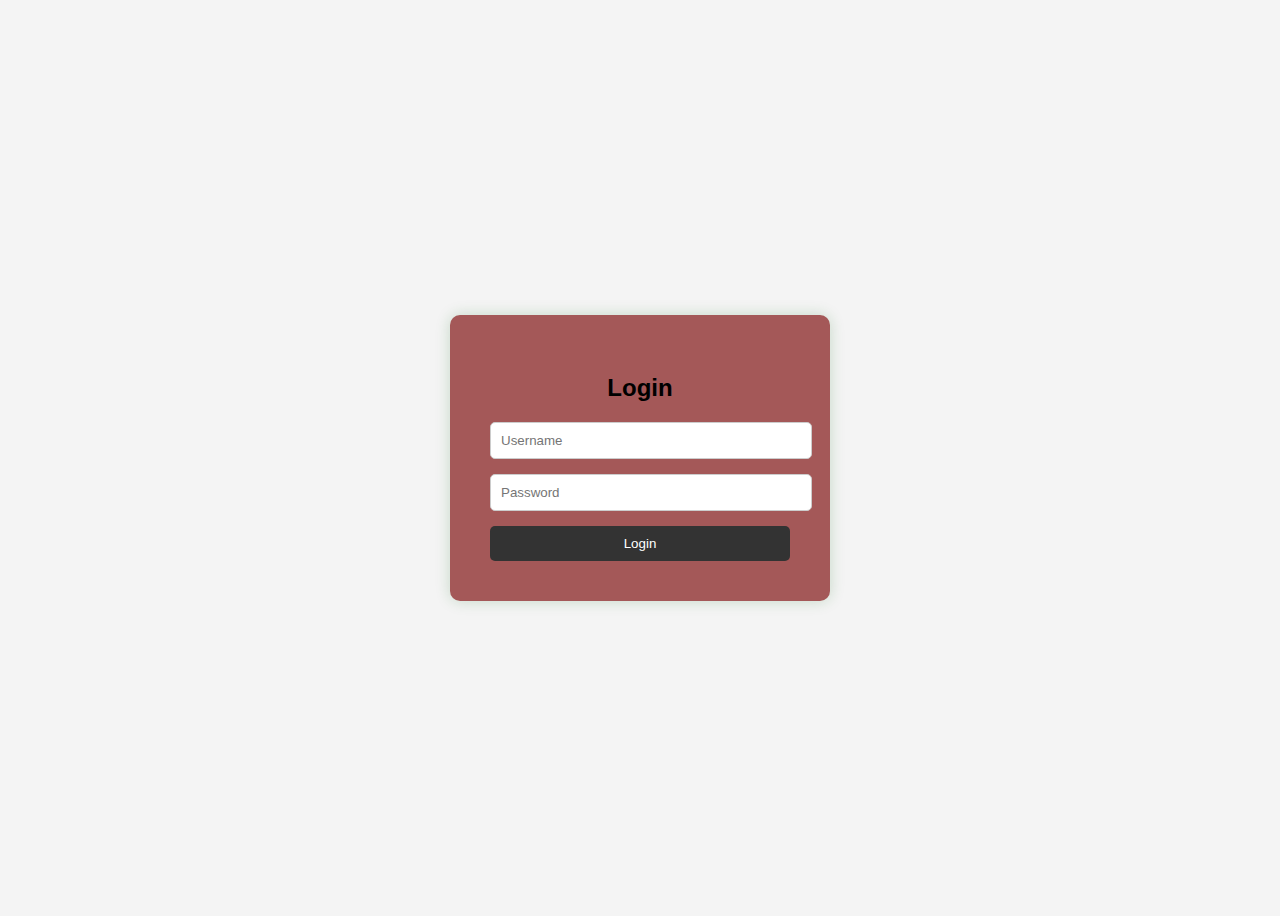
<file: index.html>
<!DOCTYPE html>
<html lang="en">
<head>
  <meta charset="UTF-8">
  <title>Trending News</title>
  <style>
    body {
      font-family: Arial, sans-serif;
      margin: 0;
      padding: 0;
    }

    header {
      background-color: #333;
      color: white;
      padding: 10px 20px;
      display: flex;
      justify-content: space-between;
      align-items: center;
    }

    nav a {
      color: white;
      margin: 0 10px;
      text-decoration: none;
    }

    nav a:hover {
      text-decoration: underline;
    }

    .logout-btn {
      background-color: #ff4d4d;
      color: white;
      border: none;
      padding: 8px 12px;
      border-radius: 5px;
      cursor: pointer;
    }

    .content {
      padding: 20px;
    }

    .news-card {
      border: 1px solid #ccc;
      border-radius: 10px;
      padding: 15px;
      margin: 15px 0;
    }

    .news-card img {
      width: 100%;
      border-radius: 8px;
    }

    footer {
      background-color: #333;
      color: white;
      text-align: center;
      padding: 15px;
      margin-top: 30px;
    }
  </style>

  <!-- 🔐 Login Check -->
  <script>
    if (!sessionStorage.getItem("loggedIn")) {
      window.location.href = "login.html";
    }
  </script>
</head>
<body>

  <header>
    <div>
      <h2>Trending Now</h2>
    </div>
    <nav>
      <a href="index.html">Home</a>
      <a href="entertainment1.html">Entertainment</a>
      <a href="tech1.html">Technology</a>
      <a href="sports1.html">Sports</a>
      <a href="health1.html">Health</a>
    </nav>
    <button class="logout-btn" onclick="logout()">Logout</button>
  </header>

  <div class="content">
    <h1>Welcome to Trending News</h1>
    <div class="news-card">
      <h3>Latest Headline</h3>
      <img src="tech.jpg" alt="News Image">

      <p>This is a sample news story about the latest trends in artificial intelligence and how it's shaping our world.</p>
    </div>
    <div class="news-card">
      <h3>Another Hot Topic</h3>
      <img src="entertainment.jpg" alt="Entertainment">
      <p>This is a sample entertainment story that keeps the audience engaged and excited about upcoming events.</p>
    </div>
  </div>

  <footer>
    &copy; 2025 Trending Now. All rights reserved.
  </footer>

  <script>
    function logout() {
      sessionStorage.removeItem("loggedIn");
      window.location.href = "login.html";
    }
  </script>

</body>
</html>
</file>
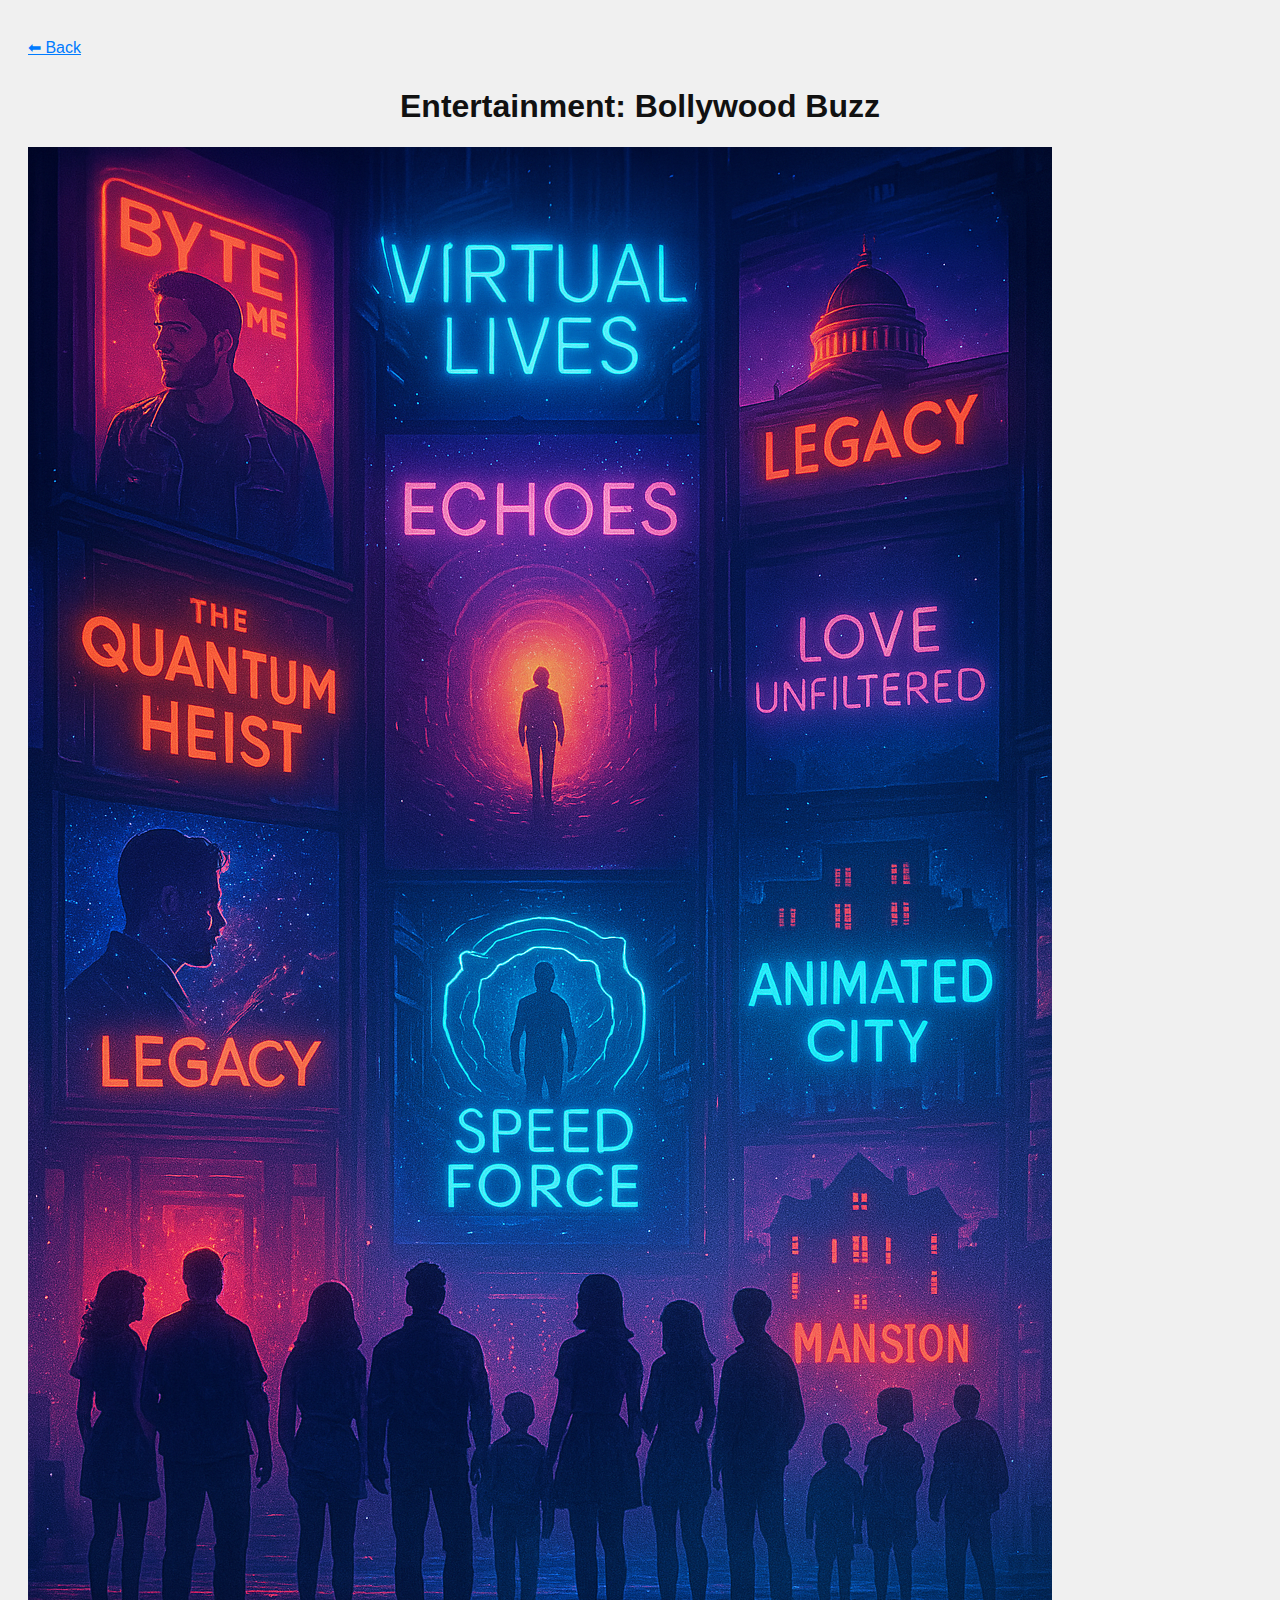
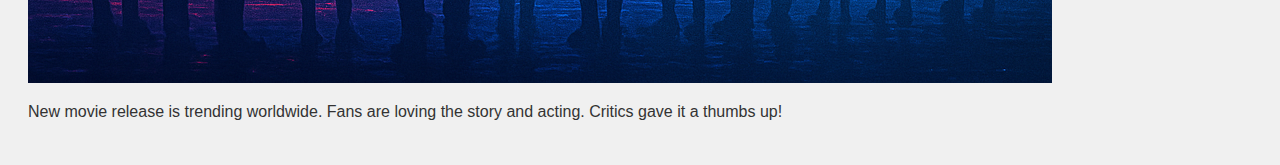
<file: entertainment1.html>
<!DOCTYPE html>
<html lang="en">
<head>
  <meta charset="UTF-8">
  <title>Entertainment News</title>
  <link rel="stylesheet" href="style.css">
</head>
<body>
  <a href="index.html">⬅ Back</a>
  <h1>Entertainment: Bollywood Buzz</h1>
  <img src="entertainment.jpg" alt="Entertainment">
  <p>New movie release is trending worldwide. Fans are loving the story and acting. Critics gave it a thumbs up!</p>
</body>
</html>
</file>
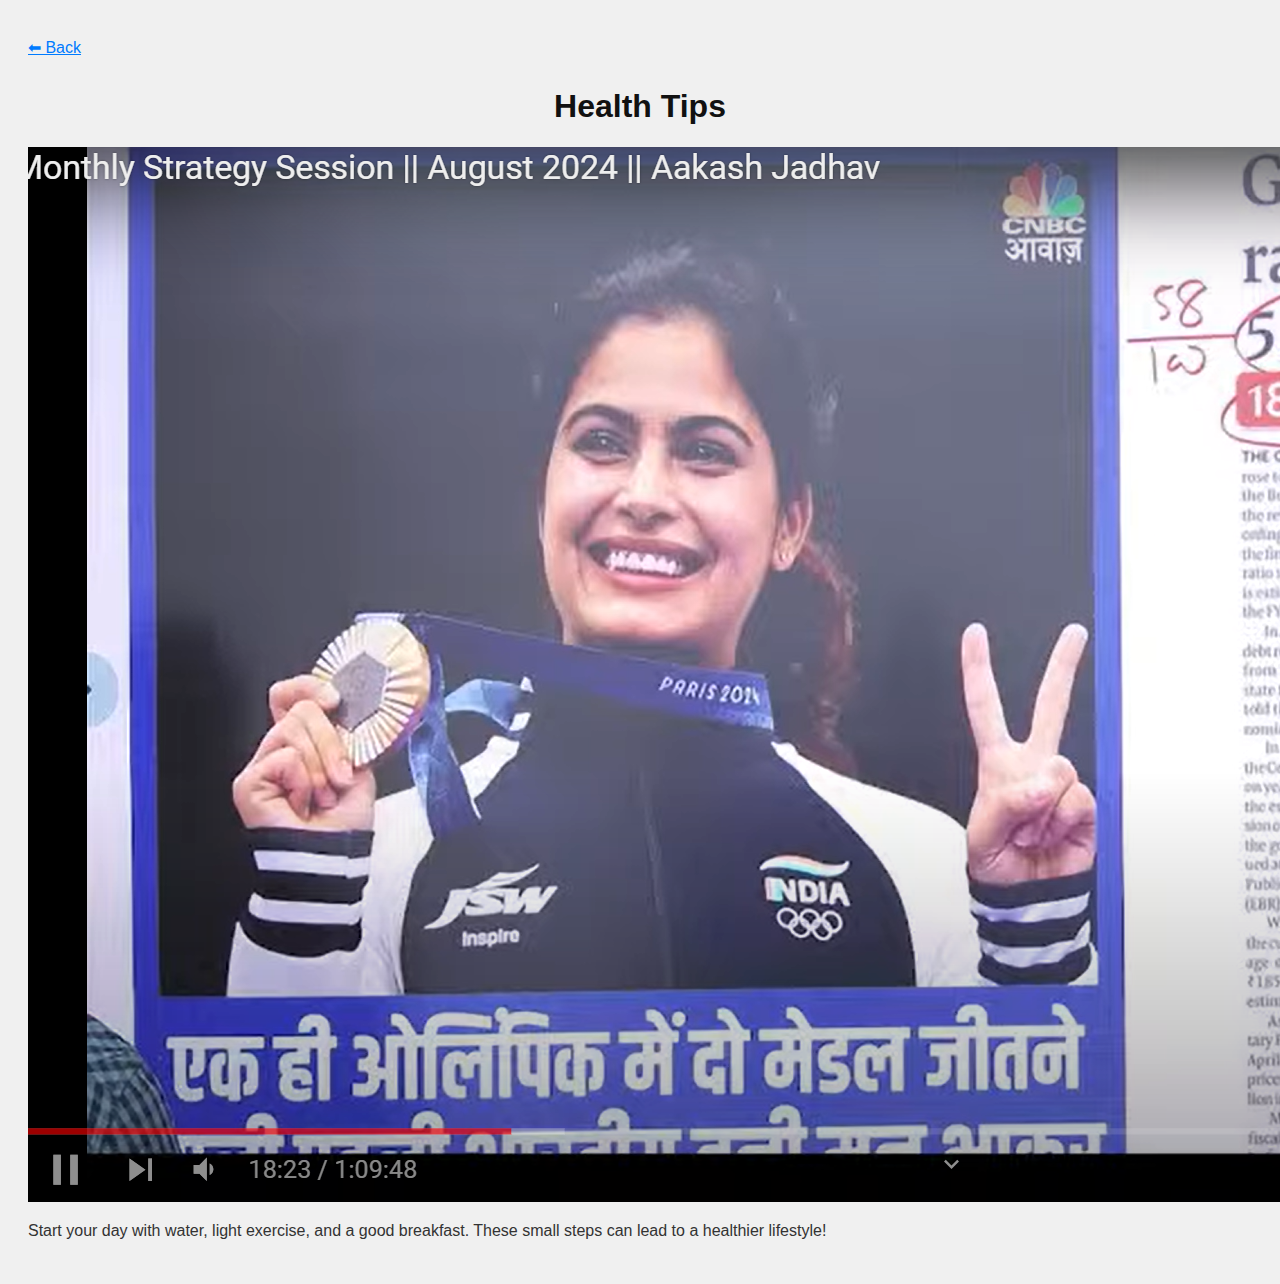
<file: health1.html>
<!DOCTYPE html>
<html lang="en">
<head>
  <meta charset="UTF-8">
  <title>Health News</title>
  <link rel="stylesheet" href="style.css">
</head>
<body>
  <a href="index.html">⬅ Back</a>
  <h1>Health Tips</h1>
  <img src="health.jpg" alt="Health">
  <p>Start your day with water, light exercise, and a good breakfast. These small steps can lead to a healthier lifestyle!</p>
</body>
</html>
</file>
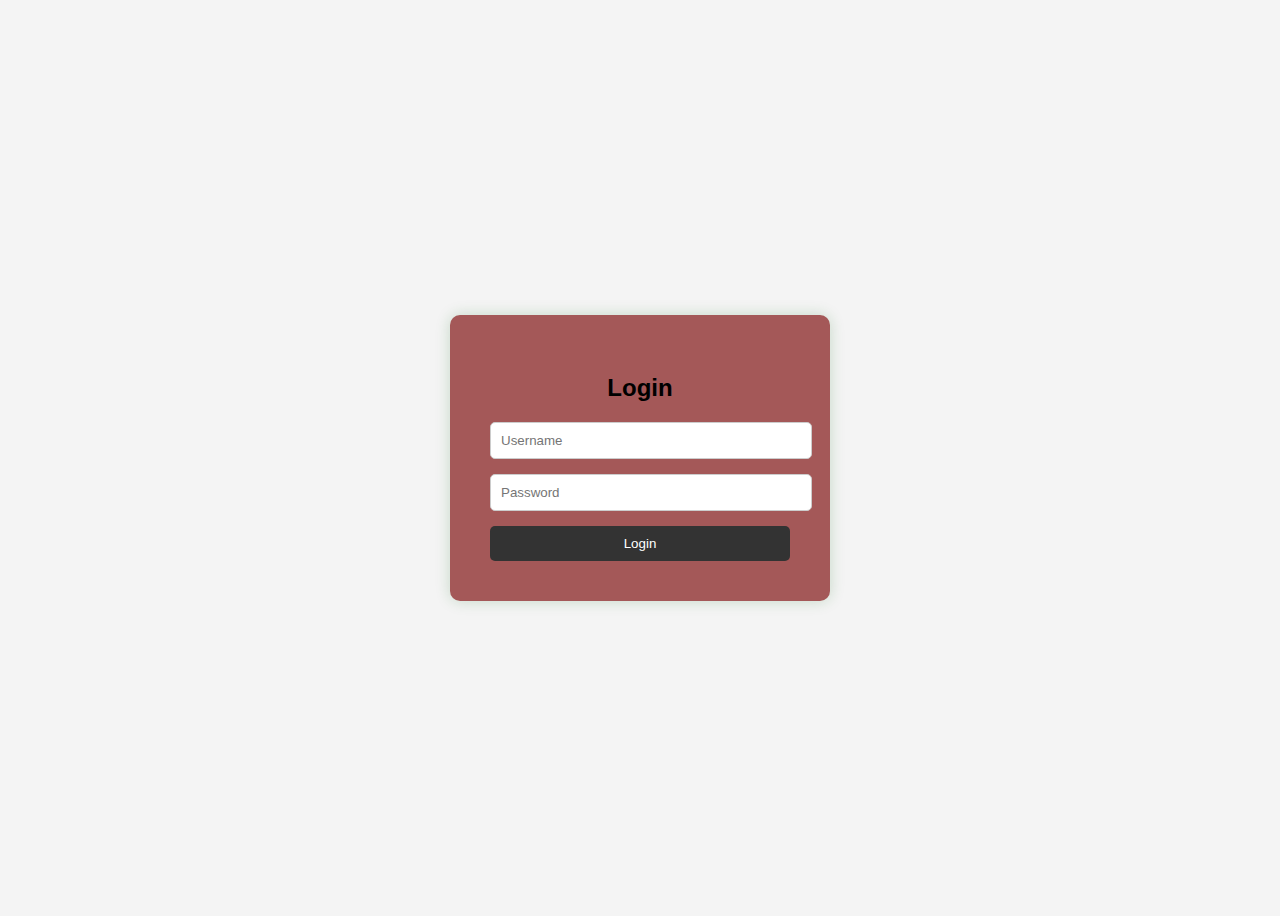
<file: login.html>
<!DOCTYPE html>
<html lang="en">
<head>
  <meta charset="UTF-8">
  <title>Login - Trending News</title>
  <style>
    body {
      font-family: Arial, sans-serif;
      background-color: #f4f4f4;
      display: flex;
      justify-content: center;
      align-items: center;
      height: 100vh;
    }

    .login-box {
      background-color: rgb(164, 88, 88);
      padding: 40px;
      border-radius: 10px;
      box-shadow: 0 0 15px rgba(20, 112, 23, 0.2);
      width: 300px;
      text-align: center;
    }

    .login-box h2 {
      margin-bottom: 20px;
    }

    .login-box input[type="text"],
    .login-box input[type="password"] {
      width: 100%;
      padding: 10px;
      margin-bottom: 15px;
      border: 1px solid #ccc;
      border-radius: 5px;
    }

    .login-box input[type="submit"] {
      background-color: #333;
      color: white;
      padding: 10px;
      border: none;
      border-radius: 5px;
      cursor: pointer;
      width: 100%;
    }

    .error {
      color: red;
      display: none;
      margin-bottom: 10px;
    }
  </style>
</head>
<body>

  <div class="login-box">
    <h2>Login</h2>
    <div id="error-msg" class="error">Invalid username or password.</div>
    <form onsubmit="return validateLogin()">
      <input type="text" id="username" placeholder="Username" required>
      <input type="password" id="password" placeholder="Password" required>
      <input type="submit" value="Login">
    </form>
  </div>

  <script>
    function validateLogin() {
      const username = document.getElementById("username").value;
      const password = document.getElementById("password").value;

      if (username === "admin" && password === "1234") {
        sessionStorage.setItem("loggedIn", "true");
        window.location.href = "index.html"; // ✅ Corrected path
      } else {
        document.getElementById("error-msg").style.display = "block";
      }

      return false;
    }
  </script>

</body>
</html>
</file>
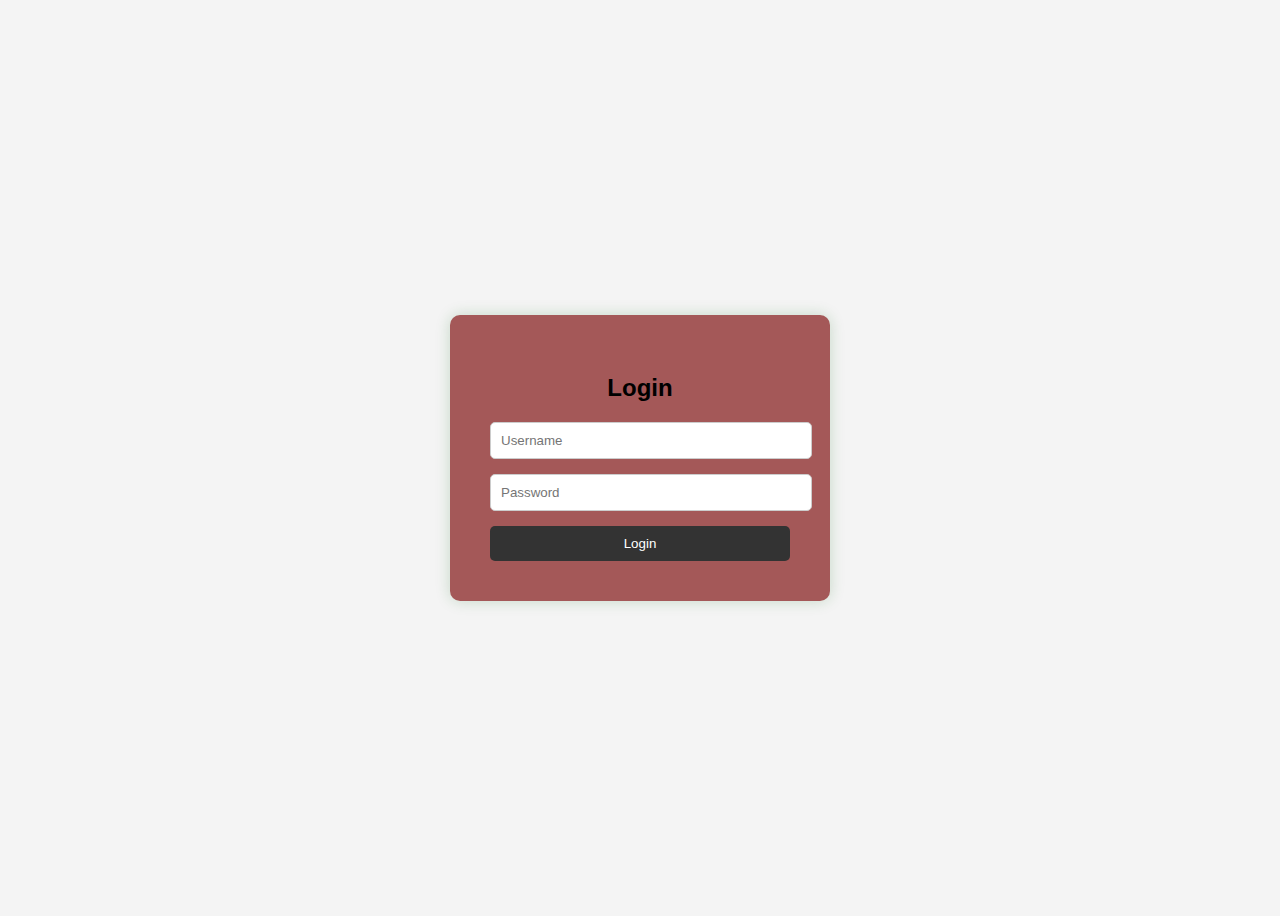
<file: sports1.html>
<!DOCTYPE html>
<html lang="en">
<head>
  <meta charset="UTF-8" />
  <meta name="viewport" content="width=device-width, initial-scale=1.0" />
  <title>Sports - Trending News</title>
  <style>
    body {
      font-family: Arial, sans-serif;
      background: #f2f2f2;
      margin: 0;
      padding: 20px;
    }
    header {
      background: #004aad;
      color: white;
      padding: 15px;
      text-align: center;
    }
    .container {
      background: white;
      padding: 20px;
      border-radius: 8px;
      margin-top: 20px;
    }
    a {
      text-decoration: none;
      color: #004aad;
    }
    .back-btn {
      display: inline-block;
      margin-top: 20px;
      color: #004aad;
    }
  </style>
  <script>
    // Redirect to login if not logged in
    if (!sessionStorage.getItem("loggedIn")) {
      window.location.href = "login.html";
    }
  </script>
</head>
<body>
  <header>
    <h1>Sports News</h1>
  </header>

  <div class="container">
    <h2>Latest Sports Highlights</h2>
    <p>Stay updated with all the trending sports headlines, match results, and behind-the-scenes stories from across the globe.</p>
    
    <ul>
      <li>🏏 India wins the T20 series against Australia!</li>
      <li>⚽ Messi scores a hat-trick in the MLS final!</li>
      <li>🎾 Djokovic clinches his 24th Grand Slam title.</li>
    </ul>

    <a class="back-btn" href="index.html">← Back to Home</a>
  </div>
</body>
</html>
</file>
<file: style.css>
body {
  font-family: Arial, sans-serif;
  padding: 20px;
  background: #f0f0f0;
  color: #333;
}

h1 {
  text-align: center;
  color: #111;
}

.post {
  margin: 20px auto;
  background: #fff;
  padding: 15px;
  border-radius: 10px;
  max-width: 600px;
  box-shadow: 0 3px 6px rgba(0,0,0,0.1);
  text-align: center;
}

.post img {
  max-width: 100%;
  border-radius: 10px;
}

.post a {
  text-decoration: none;
  color: #222;
}

a {
  display: inline-block;
  margin: 10px 0;
  color: #007bff;
}
</file>
